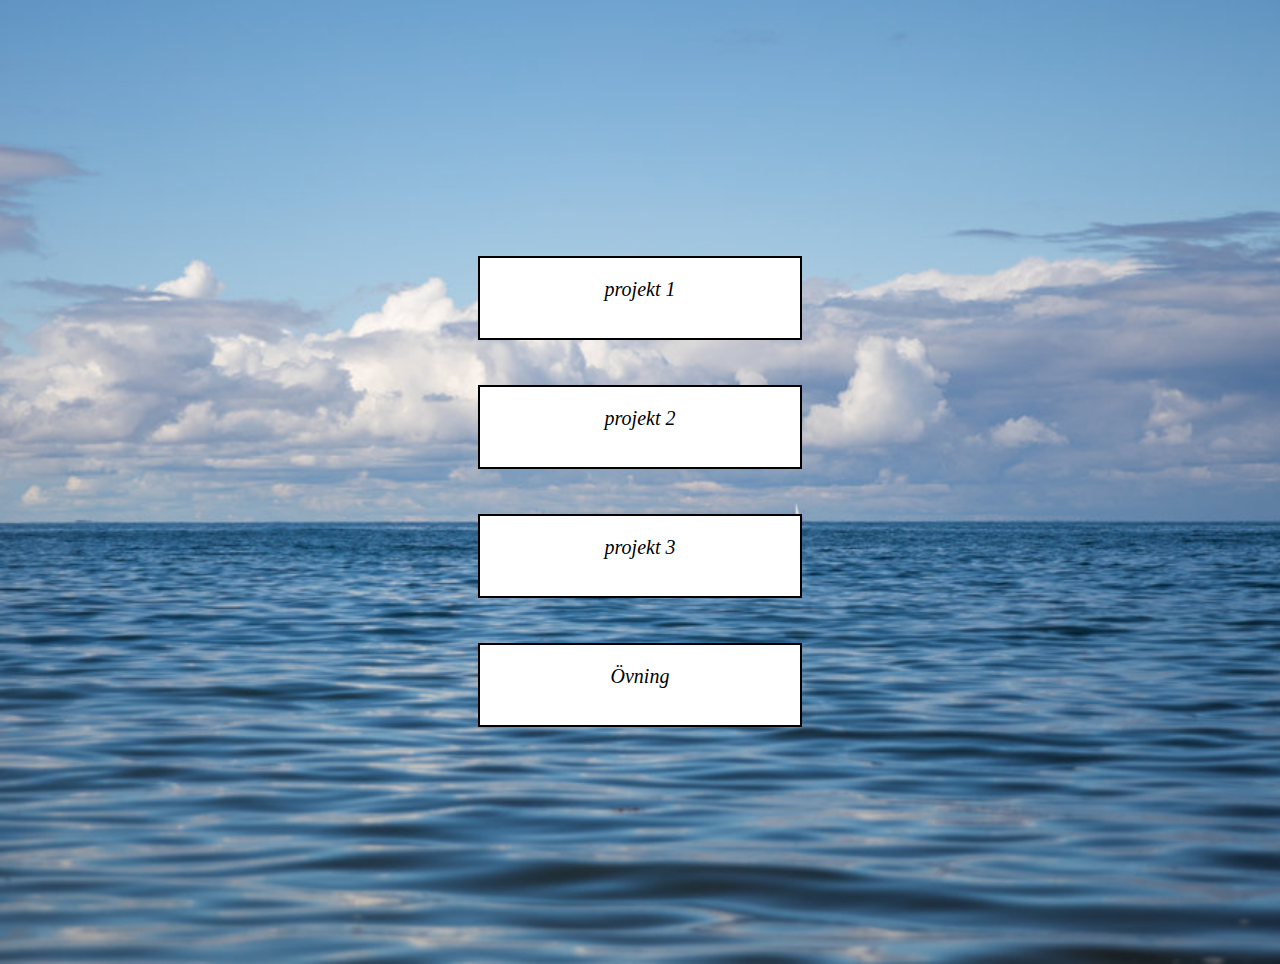
<file: index.html>
<!DOCTYPE html>
<html lang="en">
<head>
    <meta charset="UTF-8">
    <meta name="viewport" content="width=device-width, initial-scale=1.0">
    <title>Document</title>
<link rel="stylesheet" href="style.css">


</head>
<body>
<div class="flex-container">

    <a href="havet.html">
        <div class="box">
             <p>projekt 1</p>
        <!-- <a href="index.html2"></a> -->
            </div>
    </a>

    <a href="havet2.html">
        <div class="box">
             <p>projekt 2</p>
        </div>
    </a>

    <a href="havet3.html">
        <div class="box">
             <p>projekt 3</p>
        </div>
    </a>

    <a href="havet4.html">
        <div class="box">
             <p>Övning</p>
       </div>
    </a>




</div>









</body>
</html>
</file>
<file: style.css>
body{
    background-image: url(hav.2.jpg);
    margin: 0%;
    padding: 0%;
    margin-top: 5%;
    background-size: cover;
   height: 100vh;
    display: flex;
    justify-content: center;
    align-items: center;  
    background-repeat: no-repeat;
}


a, a:visited, a:active{
    
    
transition: 0.5s;
text-decoration: none !important;
color: black;
}







.flex-container{
    display: flex;
    justify-content: center;
    flex-direction: column;
    align-items: center;
    text-align: center;
    font-style: italic;
    
    }

.box {
    border: 2px solid black;
    aspect-ratio: 4/1;;
    width: 25vw;
    margin-bottom: 5vh;
    background-color: white;
    color: black;
    

    }

.flex-container{
    color: black;
    font-size: 20px;;
}


.flex_container :hover, :visited, :active{
    color: black;
}
</file>
